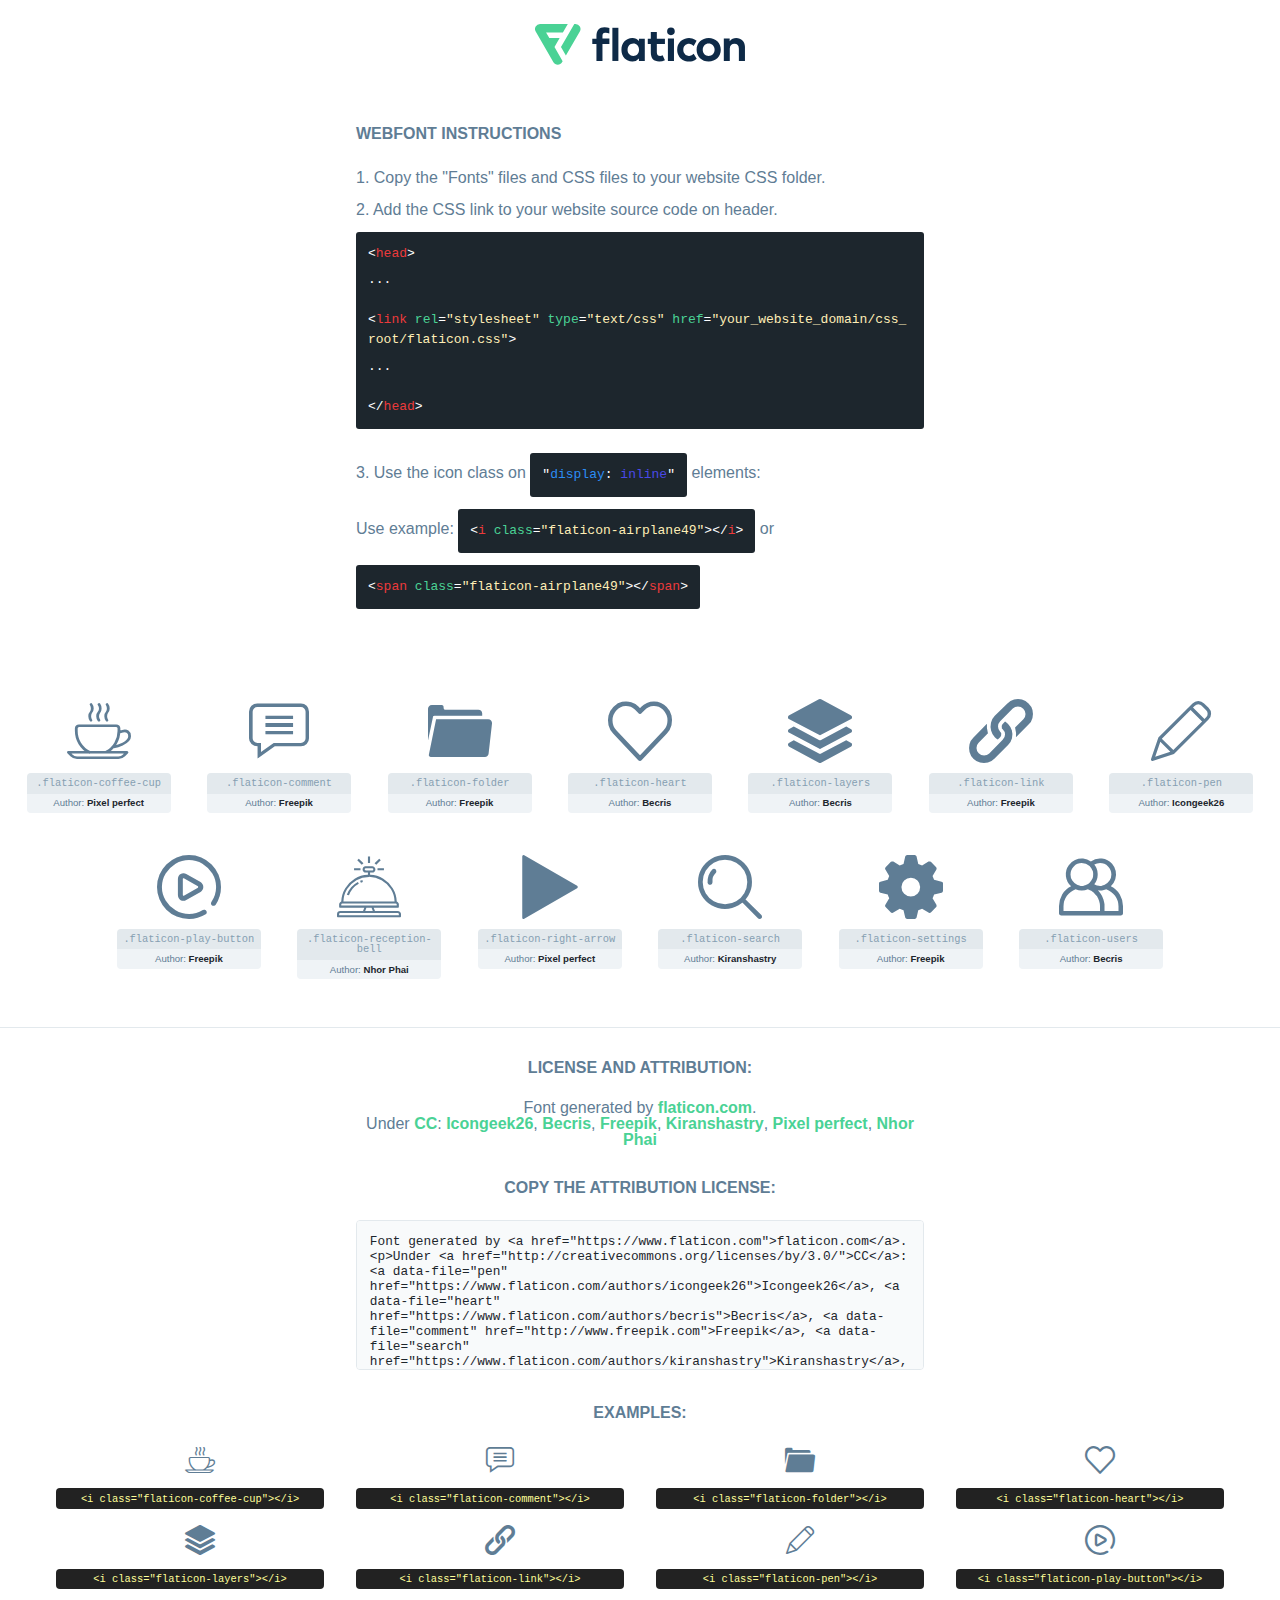
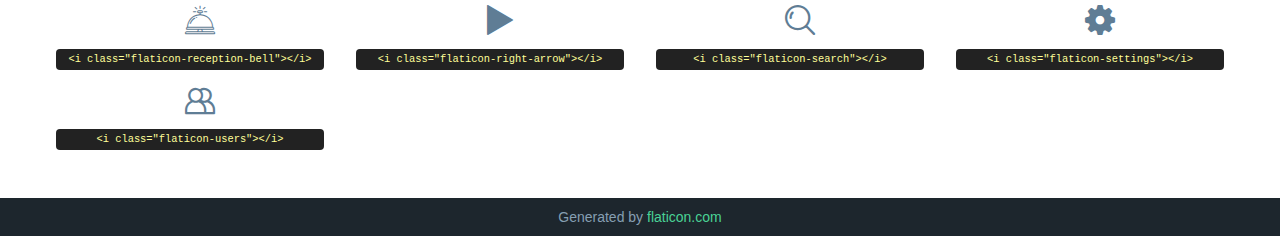
<file: font/flaticon.html>
<!DOCTYPE html>
<html lang="en">
<head>
    <title>Flaticon Webfont</title>
    <link rel="stylesheet" type="text/css" href="flaticon.css"/>
    <meta charset="UTF-8">
    <style>
        html, body, div, span, applet, object, iframe,
        h1, h2, h3, h4, h5, h6, p, blockquote, pre,
        a, abbr, acronym, address, big, cite, code,
        del, dfn, em, img, ins, kbd, q, s, samp,
        small, strike, strong, sub, sup, tt, var,
        b, u, i, center,
        dl, dt, dd, ol, ul, li,
        fieldset, form, label, legend,
        table, caption, tbody, tfoot, thead, tr, th, td,
        article, aside, canvas, details, embed,
        figure, figcaption, footer, header, hgroup,
        menu, nav, output, ruby, section, summary,
        time, mark, audio, video {
            margin: 0;
            padding: 0;
            border: 0;
            font-size: 100%;
            font: inherit;
            vertical-align: baseline;
        }

        /* HTML5 display-role reset for older browsers */
        article, aside, details, figcaption, figure,
        footer, header, hgroup, menu, nav, section {
            display: block;
        }

        body {
            line-height: 1;
        }

        ol, ul {
            list-style: none;
        }

        blockquote, q {
            quotes: none;
        }

        blockquote:before, blockquote:after,
        q:before, q:after {
            content: '';
            content: none;
        }

        table {
            border-collapse: collapse;
            border-spacing: 0;
        }

        body {
            font-family: Helvetica, Arial, sans-serif;
            font-size: 16px;
            color: #5f7d95;
        }

        a {
            color: #4AD295;
            font-weight: bold;
            text-decoration: none;
        }

        * {
            -moz-box-sizing: border-box;
            -webkit-box-sizing: border-box;
            box-sizing: border-box;
            margin: 0;
            padding: 0;
        }

        [class^="flaticon-"]:before, [class*=" flaticon-"]:before, [class^="flaticon-"]:after, [class*=" flaticon-"]:after {
            font-family: Flaticon;
            font-size: 30px;
            font-style: normal;
            margin-left: 20px;
            color: #333;
        }

        .wrapper {
            max-width: 600px;
            margin: auto;
            padding: 0 1em;
        }

        .title {
            margin-bottom: 24px;
            text-transform: uppercase;
            font-weight: bold;
        }

        header {
            text-align: center;
            padding: 24px;
        }

        header .logo {
            width: 210px;
            height: auto;
            border: none;
            display: inline-block;
        }

        header strong {
            font-size: 28px;
            font-weight: 500;
            vertical-align: middle;
        }

        .demo {
            margin: 2em auto;
            line-height: 1.25em;
        }

        .demo ul li {
            margin-bottom: 12px;
        }

        .demo ul li code {
            background-color: #1D262D;
            border-radius: 3px;
            padding: 12px;
            display: inline-block;
            color: #fff;
            font-family: Consolas, Monaco, Lucida Console, Liberation Mono, DejaVu Sans Mono, Bitstream Vera Sans Mono, Courier New, monospace;
            font-weight: lighter;
            margin-top: 12px;
            font-size: 13px;
            word-break: break-all;
        }

        .demo ul li code .red {
            color: #EC3A3B;
        }

        .demo ul li code .green {
            color: #4AD295;
        }

        .demo ul li code .yellow {
            color: #FFEEB6;
        }

        .demo ul li code .blue {
            color: #2C8CF4;
        }

        .demo ul li code .purple {
            color: #4949E7;
        }

        .demo ul li code .dots {
            margin-top: 0.5em;
            display: block;
        }

        #glyphs {
            border-bottom: 1px solid #E3E9ED;
            padding: 2em 0;
            text-align: center;
        }

        .glyph {
            display: inline-block;
            width: 9em;
            margin: 1em;
            text-align: center;
            vertical-align: top;
            background: #FFF;
        }

        .glyph .flaticon {
            padding: 10px;
            display: block;
            font-family: "Flaticon";
            font-size: 64px;
            line-height: 1;
        }

        .glyph .flaticon:before {
            font-size: 64px;
            color: #5f7d95;
            margin-left: 0;
        }

        .class-name {
            font-size: 0.65em;
            background-color: #E3E9ED;
            color: #869FB2;
            border-radius: 4px 4px 0 0;
            padding: 0.5em;
            font-family: Consolas, Monaco, Lucida Console, Liberation Mono, DejaVu Sans Mono, Bitstream Vera Sans Mono, Courier New, monospace;
        }

        .author-name {
            font-size: 0.6em;
            background-color: #EFF3F6;
            border-top: 0;
            border-radius: 0 0 4px 4px;
            padding: 0.5em;
        }

        .author-name a {
            color: #1D262D;
        }

        .class-name:last-child {
            font-size: 10px;
            color: #888;
        }

        .class-name:last-child a {
            font-size: 10px;
            color: #555;
        }

        .glyph > input {
            display: block;
            width: 100px;
            margin: 5px auto;
            text-align: center;
            font-size: 12px;
            cursor: text;
        }

        .glyph > input.icon-input {
            font-family: "Flaticon";
            font-size: 16px;
            margin-bottom: 10px;
        }

        .attribution .title {
            margin-top: 2em;
        }

        .attribution textarea {
            background-color: #F8FAFB;
            color: #1D262D;
            padding: 1em;
            border: none;
            box-shadow: none;
            border: 1px solid #E3E9ED;
            border-radius: 4px;
            resize: none;
            width: 100%;
            height: 150px;
            font-size: 0.8em;
            font-family: Consolas, Monaco, Lucida Console, Liberation Mono, DejaVu Sans Mono, Bitstream Vera Sans Mono, Courier New, monospace;
            -webkit-appearance: none;
        }

        .attribution textarea:hover {
            border-color: #CFD9E0;
        }

        .attribution textarea:focus {
            border-color: #4AD295;
        }

        .iconsuse {
            margin: 2em auto;
            text-align: center;
            max-width: 1200px;
        }

        .iconsuse:after {
            content: '';
            display: table;
            clear: both;
        }

        .iconsuse .image {
            float: left;
            width: 25%;
            padding: 0 1em;
        }

        .iconsuse .image p {
            margin-bottom: 1em;
        }

        .iconsuse .image span {
            display: block;
            font-size: 0.65em;
            background-color: #222;
            color: #fff;
            border-radius: 4px;
            padding: 0.5em;
            color: #FFFF99;
            margin-top: 1em;
            font-family: Consolas, Monaco, Lucida Console, Liberation Mono, DejaVu Sans Mono, Bitstream Vera Sans Mono, Courier New, monospace;
        }

        .flaticon:before {
            color: #5f7d95;
        }

        #footer {
            text-align: center;
            background-color: #1D262D;
            color: #869FB2;
            padding: 12px;
            font-size: 14px;
        }

        #footer a {
            font-weight: normal;
        }

        @media (max-width: 960px) {
            .iconsuse .image {
                width: 50%;
            }
        }

        .preview {
            width: 100px;
            display: inline-block;
            margin: 10px;
        }

        .preview .inner {
            display: inline-block;
            width: 100%;
            text-align: center;
            background: #f5f5f5;
            -webkit-border-radius: 3px 3px 0 0;
            -moz-border-radius: 3px 3px 0 0;
            border-radius: 3px 3px 0 0;
        }

        .preview .inner  {
            line-height: 85px;
            font-size: 40px;
            color: #333;
        }

        .label {
            display: inline-block;
            width: 100%;
            box-sizing: border-box;
            padding: 5px;
            font-size: 10px;
            font-family: Monaco, monospace;
            color: #666;
            white-space: nowrap;
            overflow: hidden;
            text-overflow: ellipsis;
            background: #ddd;
            -webkit-border-radius: 0 0 3px 3px;
            -moz-border-radius: 0 0 3px 3px;
            border-radius: 0 0 3px 3px;
            color: #666;
        }
    </style>
</head>
<body>
    <header>
        <a href="https://www.flaticon.com/" target="_blank" class="logo">
            <svg xmlns="http://www.w3.org/2000/svg" viewBox="0 0 394.3 76.5">
                <path d="M156.6,69.4H145.3V7.1h11.3Z" style="fill:#0e2a47"/>
                <path d="M206.2,69.4h-11V64.8a15.4,15.4,0,0,1-12.6,5.7c-11.6,0-20.3-9.5-20.3-22.1s8.8-22.1,20.3-22.1a15.4,15.4,0,0,1,12.6,5.8V27.5h11Zm-32.4-21c0,6.4,4.2,11.6,10.8,11.6s10.8-4.9,10.8-11.6-4.4-11.6-10.8-11.6S173.9,42,173.9,48.4Z"
                      style="fill:#0e2a47"/>
                <path d="M262.5,13.7a7.2,7.2,0,0,1-14.4,0,7.2,7.2,0,1,1,14.4,0ZM261,69.4H249.6v-42H261Z"
                      style="fill:#0e2a47"/>
                <path id="_Trazado_" data-name="&lt;Trazado&gt;"
                      d="M139.6,17.8a16.6,16.6,0,0,0-8-1.4c-3.2.4-4.9,2-4.9,5.9v5.1h13V37.5h-13v32H115.4v-32h-7.8v-10h7.8V22.2c0-9.9,5.2-16.3,15-16.3a23.4,23.4,0,0,1,9.3,1.8Z"
                      style="fill:#0e2a47"/>
                <path d="M235.1,60c-3.5,0-6.3-1.9-6.3-7.1V37.5H244v-10H228.8V15H217.5V27.5h-5.7v10h5.7V53.7c0,10.9,5.3,16.8,15.7,16.8A22.9,22.9,0,0,0,244,68l-4.3-9.1A12.3,12.3,0,0,1,235.1,60Z"
                      style="fill:#0e2a47"/>
                <path d="M348.9,48.4c0,12.6-9.7,22.1-22.7,22.1s-22.7-9.4-22.7-22.1,9.6-22.1,22.7-22.1S348.9,35.8,348.9,48.4Zm-33.9,0c0,6.8,4.8,11.6,11.1,11.6s11.2-4.8,11.2-11.6-4.8-11.6-11.2-11.6S315.1,41.6,315.1,48.4Z"
                      style="fill:#0e2a47"/>
                <path d="M394.3,42.7V69.4H382.9V46.3c0-6.1-3-9.4-8.2-9.4s-8.9,3.2-8.9,9.5v23H354.6v-42h11v4.9c3-4.5,7.6-6.1,12.3-6.1C387.5,26.3,394.3,33,394.3,42.7Z"
                      style="fill:#0e2a47"/>
                <path d="M298,55.7h0a12.4,12.4,0,0,1-8.2,4.2h-.9l-1.8-.2a10,10,0,0,1-7.4-5.6,13.2,13.2,0,0,1-1.2-5.8,13,13,0,0,1,1.3-5.9,10.1,10.1,0,0,1,7.5-5.5h2.4a11.7,11.7,0,0,1,8.3,4.2l5.5-9.6a19.9,19.9,0,0,0-8.1-4.3,23.4,23.4,0,0,0-6.1-.8,25.2,25.2,0,0,0-7.5,1.1,20.9,20.9,0,0,0-8,4.6,21.9,21.9,0,0,0-6.8,16.4,21.9,21.9,0,0,0,6.7,16.3,20.9,20.9,0,0,0,8,4.6,25.2,25.2,0,0,0,7.7,1.2,23.6,23.6,0,0,0,6.2-.8,20,20,0,0,0,8.1-4.4Z"
                      style="fill:#0e2a47"/>
                <path d="M46.3,26.5H26.9L20.8,16H52.4L61.6,0H9.4A9.3,9.3,0,0,0,1.3,4.7a9.3,9.3,0,0,0,0,9.4L34.6,71.8a9.4,9.4,0,0,0,16.2,0l1.1-1.9L36.6,43.3Z"
                      style="fill:#4ad295"/>
                <path d="M84.2,4.7A9.3,9.3,0,0,0,76.1,0H73.8l-25,43.3,9.2,16L84.2,14A9.3,9.3,0,0,0,84.2,4.7Z"
                      style="fill:#4ad295"/>
            </svg>
        </a>
    </header>
    <section class="demo wrapper">

        <p class="title">Webfont Instructions</p>

        <ul>
            <li>
                <span class="num">1. </span>Copy the "Fonts" files and CSS files to your website CSS folder.
            </li>
            <li>
                <span class="num">2. </span>Add the CSS link to your website source code on header.
                <code class="big">
                    &lt;<span class="red">head</span>&gt;
                    <br/><span class="dots">...</span>
                    <br/>&lt;<span class="red">link</span> <span class="green">rel</span>=<span
                        class="yellow">"stylesheet"</span> <span class="green">type</span>=<span
                        class="yellow">"text/css"</span> <span class="green">href</span>=<span class="yellow">"your_website_domain/css_root/flaticon.css"</span>&gt;
                    <br/><span class="dots">...</span>
                    <br/>&lt;/<span class="red">head</span>&gt;
                </code>
            </li>

            <li>
                <p>
                    <span class="num">3. </span>Use the icon class on <code>"<span class="blue">display</span>:<span
                        class="purple"> inline</span>"</code> elements:
                    <br/>
                    Use example: <code>&lt;<span class="red">i</span> <span class="green">class</span>=<span class="yellow">&quot;flaticon-airplane49&quot;</span>&gt;&lt;/<span
                        class="red">i</span>&gt;</code> or <code>&lt;<span class="red">span</span> <span
                        class="green">class</span>=<span class="yellow">&quot;flaticon-airplane49&quot;</span>&gt;&lt;/<span
                        class="red">span</span>&gt;</code>
            </li>
        </ul>

    </section>
    <section id="glyphs">
            <div class="glyph">
                <i class="flaticon flaticon-coffee-cup"></i>
                <div class="class-name">.flaticon-coffee-cup</div>
                <div class="author-name">Author: <a data-file="coffee-cup" href="https://www.flaticon.com/authors/pixel-perfect">Pixel perfect</a> </div>
            </div>

            <div class="glyph">
                <i class="flaticon flaticon-comment"></i>
                <div class="class-name">.flaticon-comment</div>
                <div class="author-name">Author: <a data-file="comment" href="http://www.freepik.com">Freepik</a> </div>
            </div>

            <div class="glyph">
                <i class="flaticon flaticon-folder"></i>
                <div class="class-name">.flaticon-folder</div>
                <div class="author-name">Author: <a data-file="folder" href="http://www.freepik.com">Freepik</a> </div>
            </div>

            <div class="glyph">
                <i class="flaticon flaticon-heart"></i>
                <div class="class-name">.flaticon-heart</div>
                <div class="author-name">Author: <a data-file="heart" href="https://www.flaticon.com/authors/becris">Becris</a> </div>
            </div>

            <div class="glyph">
                <i class="flaticon flaticon-layers"></i>
                <div class="class-name">.flaticon-layers</div>
                <div class="author-name">Author: <a data-file="layers" href="https://www.flaticon.com/authors/becris">Becris</a> </div>
            </div>

            <div class="glyph">
                <i class="flaticon flaticon-link"></i>
                <div class="class-name">.flaticon-link</div>
                <div class="author-name">Author: <a data-file="link" href="http://www.freepik.com">Freepik</a> </div>
            </div>

            <div class="glyph">
                <i class="flaticon flaticon-pen"></i>
                <div class="class-name">.flaticon-pen</div>
                <div class="author-name">Author: <a data-file="pen" href="https://www.flaticon.com/authors/icongeek26">Icongeek26</a> </div>
            </div>

            <div class="glyph">
                <i class="flaticon flaticon-play-button"></i>
                <div class="class-name">.flaticon-play-button</div>
                <div class="author-name">Author: <a data-file="play-button" href="http://www.freepik.com">Freepik</a> </div>
            </div>

            <div class="glyph">
                <i class="flaticon flaticon-reception-bell"></i>
                <div class="class-name">.flaticon-reception-bell</div>
                <div class="author-name">Author: <a data-file="reception-bell" href="https://www.flaticon.com/authors/nhor-phai">Nhor Phai</a> </div>
            </div>

            <div class="glyph">
                <i class="flaticon flaticon-right-arrow"></i>
                <div class="class-name">.flaticon-right-arrow</div>
                <div class="author-name">Author: <a data-file="right-arrow" href="https://www.flaticon.com/authors/pixel-perfect">Pixel perfect</a> </div>
            </div>

            <div class="glyph">
                <i class="flaticon flaticon-search"></i>
                <div class="class-name">.flaticon-search</div>
                <div class="author-name">Author: <a data-file="search" href="https://www.flaticon.com/authors/kiranshastry">Kiranshastry</a> </div>
            </div>

            <div class="glyph">
                <i class="flaticon flaticon-settings"></i>
                <div class="class-name">.flaticon-settings</div>
                <div class="author-name">Author: <a data-file="settings" href="http://www.freepik.com">Freepik</a> </div>
            </div>

            <div class="glyph">
                <i class="flaticon flaticon-users"></i>
                <div class="class-name">.flaticon-users</div>
                <div class="author-name">Author: <a data-file="users" href="https://www.flaticon.com/authors/becris">Becris</a> </div>
            </div>

    </section>

    <section class="attribution wrapper"   style="text-align:center;">

        <div class="title">License and attribution:</div><div class="attrDiv">Font generated by <a href="https://www.flaticon.com">flaticon.com</a>. <div><p>Under <a href="http://creativecommons.org/licenses/by/3.0/">CC</a>: <a data-file="pen" href="https://www.flaticon.com/authors/icongeek26">Icongeek26</a>, <a data-file="heart" href="https://www.flaticon.com/authors/becris">Becris</a>, <a data-file="comment" href="http://www.freepik.com">Freepik</a>, <a data-file="search" href="https://www.flaticon.com/authors/kiranshastry">Kiranshastry</a>, <a data-file="right-arrow" href="https://www.flaticon.com/authors/pixel-perfect">Pixel perfect</a>, <a data-file="reception-bell" href="https://www.flaticon.com/authors/nhor-phai">Nhor Phai</a></p>  </div>
        </div>
        <div class="title">Copy the Attribution License:</div>

        <textarea onclick="this.focus();this.select();">Font generated by &lt;a href=&quot;https://www.flaticon.com&quot;&gt;flaticon.com&lt;/a&gt;. <p>Under <a href="http://creativecommons.org/licenses/by/3.0/">CC</a>: <a data-file="pen" href="https://www.flaticon.com/authors/icongeek26">Icongeek26</a>, <a data-file="heart" href="https://www.flaticon.com/authors/becris">Becris</a>, <a data-file="comment" href="http://www.freepik.com">Freepik</a>, <a data-file="search" href="https://www.flaticon.com/authors/kiranshastry">Kiranshastry</a>, <a data-file="right-arrow" href="https://www.flaticon.com/authors/pixel-perfect">Pixel perfect</a>, <a data-file="reception-bell" href="https://www.flaticon.com/authors/nhor-phai">Nhor Phai</a></p> 
        </textarea>

    </section>

    <section class="iconsuse">

        <div class="title">Examples:</div>
            <div class="image">
                <p>
                    <i class="flaticon flaticon-coffee-cup"></i>
                    <span>&lt;i class=&quot;flaticon-coffee-cup&quot;&gt;&lt;/i&gt;</span>
                </p>
            </div>
            <div class="image">
                <p>
                    <i class="flaticon flaticon-comment"></i>
                    <span>&lt;i class=&quot;flaticon-comment&quot;&gt;&lt;/i&gt;</span>
                </p>
            </div>
            <div class="image">
                <p>
                    <i class="flaticon flaticon-folder"></i>
                    <span>&lt;i class=&quot;flaticon-folder&quot;&gt;&lt;/i&gt;</span>
                </p>
            </div>
            <div class="image">
                <p>
                    <i class="flaticon flaticon-heart"></i>
                    <span>&lt;i class=&quot;flaticon-heart&quot;&gt;&lt;/i&gt;</span>
                </p>
            </div>
            <div class="image">
                <p>
                    <i class="flaticon flaticon-layers"></i>
                    <span>&lt;i class=&quot;flaticon-layers&quot;&gt;&lt;/i&gt;</span>
                </p>
            </div>
            <div class="image">
                <p>
                    <i class="flaticon flaticon-link"></i>
                    <span>&lt;i class=&quot;flaticon-link&quot;&gt;&lt;/i&gt;</span>
                </p>
            </div>
            <div class="image">
                <p>
                    <i class="flaticon flaticon-pen"></i>
                    <span>&lt;i class=&quot;flaticon-pen&quot;&gt;&lt;/i&gt;</span>
                </p>
            </div>
            <div class="image">
                <p>
                    <i class="flaticon flaticon-play-button"></i>
                    <span>&lt;i class=&quot;flaticon-play-button&quot;&gt;&lt;/i&gt;</span>
                </p>
            </div>
            <div class="image">
                <p>
                    <i class="flaticon flaticon-reception-bell"></i>
                    <span>&lt;i class=&quot;flaticon-reception-bell&quot;&gt;&lt;/i&gt;</span>
                </p>
            </div>
            <div class="image">
                <p>
                    <i class="flaticon flaticon-right-arrow"></i>
                    <span>&lt;i class=&quot;flaticon-right-arrow&quot;&gt;&lt;/i&gt;</span>
                </p>
            </div>
            <div class="image">
                <p>
                    <i class="flaticon flaticon-search"></i>
                    <span>&lt;i class=&quot;flaticon-search&quot;&gt;&lt;/i&gt;</span>
                </p>
            </div>
            <div class="image">
                <p>
                    <i class="flaticon flaticon-settings"></i>
                    <span>&lt;i class=&quot;flaticon-settings&quot;&gt;&lt;/i&gt;</span>
                </p>
            </div>
            <div class="image">
                <p>
                    <i class="flaticon flaticon-users"></i>
                    <span>&lt;i class=&quot;flaticon-users&quot;&gt;&lt;/i&gt;</span>
                </p>
            </div>
        </div>

    </section>

    <div id="footer">
        <div>Generated by <a href="https://www.flaticon.com">flaticon.com</a>
        </div>
    </div>

</body>
</html>
</file>
<file: font/flaticon.css>
@font-face {
    font-family: "flaticon";
    src: url("./flaticon.ttf?b6f204210c769c7c2df73d6a8e9317e9") format("truetype"),
url("./flaticon.woff?b6f204210c769c7c2df73d6a8e9317e9") format("woff"),
url("./flaticon.woff2?b6f204210c769c7c2df73d6a8e9317e9") format("woff2"),
url("./flaticon.eot?b6f204210c769c7c2df73d6a8e9317e9#iefix") format("embedded-opentype"),
url("./flaticon.svg?b6f204210c769c7c2df73d6a8e9317e9#flaticon") format("svg");
}

i[class^="flaticon-"]:before, i[class*=" flaticon-"]:before {
    font-family: flaticon !important;
    font-style: normal;
    font-weight: normal !important;
    font-variant: normal;
    text-transform: none;
    line-height: 1;
    -webkit-font-smoothing: antialiased;
    -moz-osx-font-smoothing: grayscale;
}

.flaticon-coffee-cup:before {
    content: "\f101";
}
.flaticon-comment:before {
    content: "\f102";
}
.flaticon-folder:before {
    content: "\f103";
}
.flaticon-heart:before {
    content: "\f104";
}
.flaticon-layers:before {
    content: "\f105";
}
.flaticon-link:before {
    content: "\f106";
}
.flaticon-pen:before {
    content: "\f107";
}
.flaticon-play-button:before {
    content: "\f108";
}
.flaticon-reception-bell:before {
    content: "\f109";
}
.flaticon-right-arrow:before {
    content: "\f10a";
}
.flaticon-search:before {
    content: "\f10b";
}
.flaticon-settings:before {
    content: "\f10c";
}
.flaticon-users:before {
    content: "\f10d";
}
</file>
